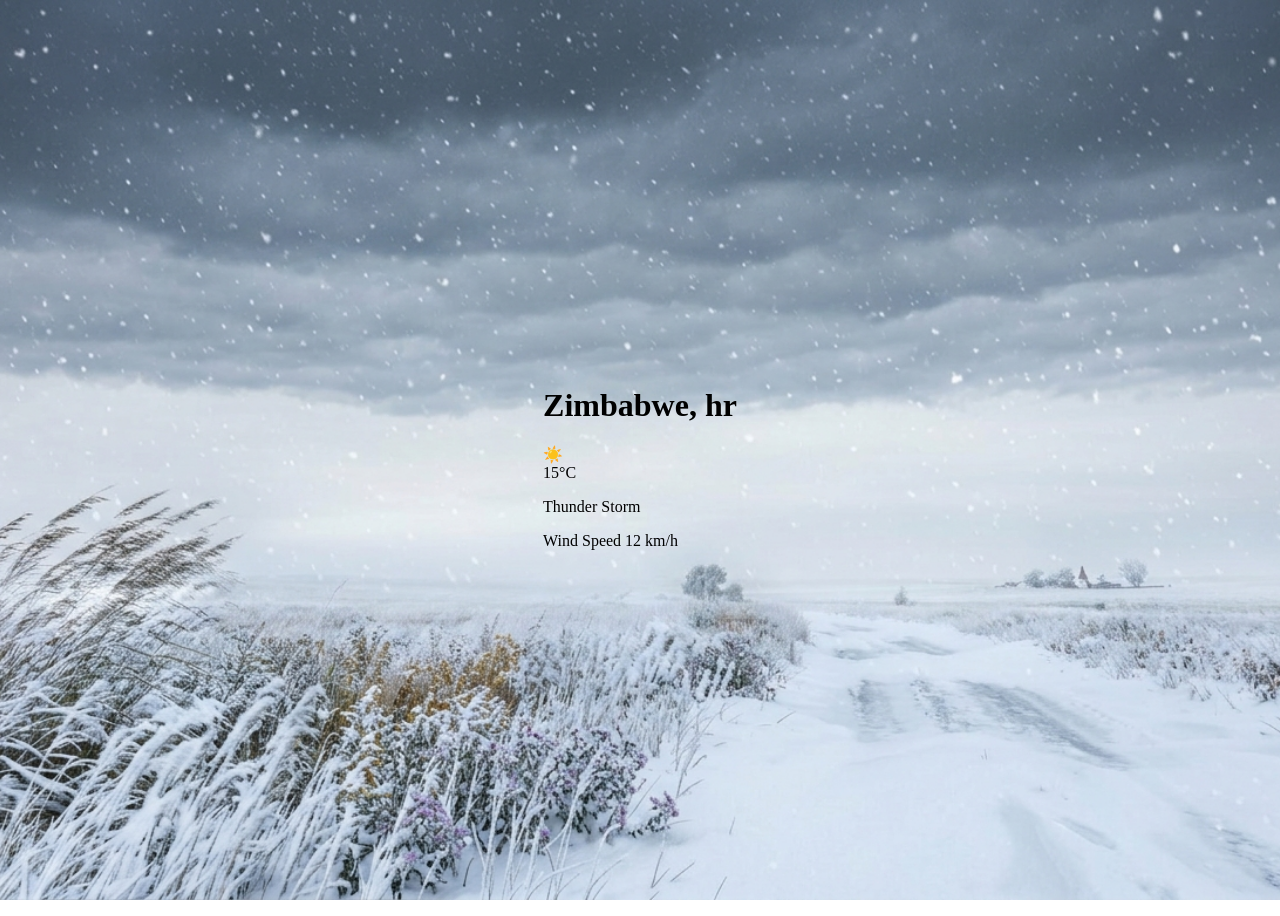
<file: index.html>
<!DOCTYPE html>
<html lang="en">

<head>
    <meta charset="UTF-8">
    <meta name="viewport" content="width=device-width, initial-scale=1.0">
    <title>Weather Station</title>
    <link rel="stylesheet" href="styles.css">
</head>

<body>
    <div class="weather-wrapper">
        <!---main display components-->
        <main class="Current Weather">
            <h1 class="location">Zimbabwe, hr</h1>
            <div class="visuals">
                <div class="weather-icon">☀️</div>
                <span class="temperature ">15°C</span>
            </div>
            <p class="condition ">Thunder Storm</p>
        </main>
        <!--Secondary Details Component-->
        <section class="weather-metrics ">
            <div class=" metric-card ">
                <span class="label ">Wind Speed</span>
                <span class="value wind-speed ">12 km/h</span>
            </div>
            <script src="script.js "></script>
        </section>
    </div>
</body>

</html>
</file>
<file: styles.css>
body {
     background: linear-gradient(135deg, #050505, #405758, #4b5e64);
     /* Blue-green gradient */
     height: 100vh;
     display: flex;
     justify-content: center;
     align-items: center;
 }
 
 .weather-card {
     background: rgba(255, 255, 255, 0.15);
     /* Frosted glass effect */
     border-radius: 20px;
     padding: 30px;
     width: 350px;
     color: #fff;
     text-align: center;
     border: 1px solid rgba(255, 255, 255, 0.2);
     box-shadow: 0 8px 32px rgba(0, 0, 0, 0.1);
 }
 
 .search-box {
     display: flex;
     gap: 10px;
     margin-bottom: 20px;
 }
 
 .search-box input {
     flex: 1;
     padding: 10px;
     border-radius: 10px;
     border: none;
     outline: none;
     background: rgba(255, 255, 255, 0.2);
     color: #fff;
 }
 
 .search-box input::placeholder {
     color: #ddd;
 }
 
 .search-box button {
     background: #fff;
     border: none;
     padding: 10px 15px;
     border-radius: 10px;
     cursor: pointer;
 }
 
 .temp {
     font-size: 4rem;
     font-weight: bold;
     margin: 10px 0;
 }
 
 body {
     background-image: url("pictures/snowstorm.png");
     background-repeat: no-repeat;
     background-size: cover;
     background-position: center;
     background-attachment: fixed;
 }
 
 .details {
     display: flex;
     justify-content: space-between;
     margin-top: 25px;
     font-size: 0.9rem;
 }
</file>
